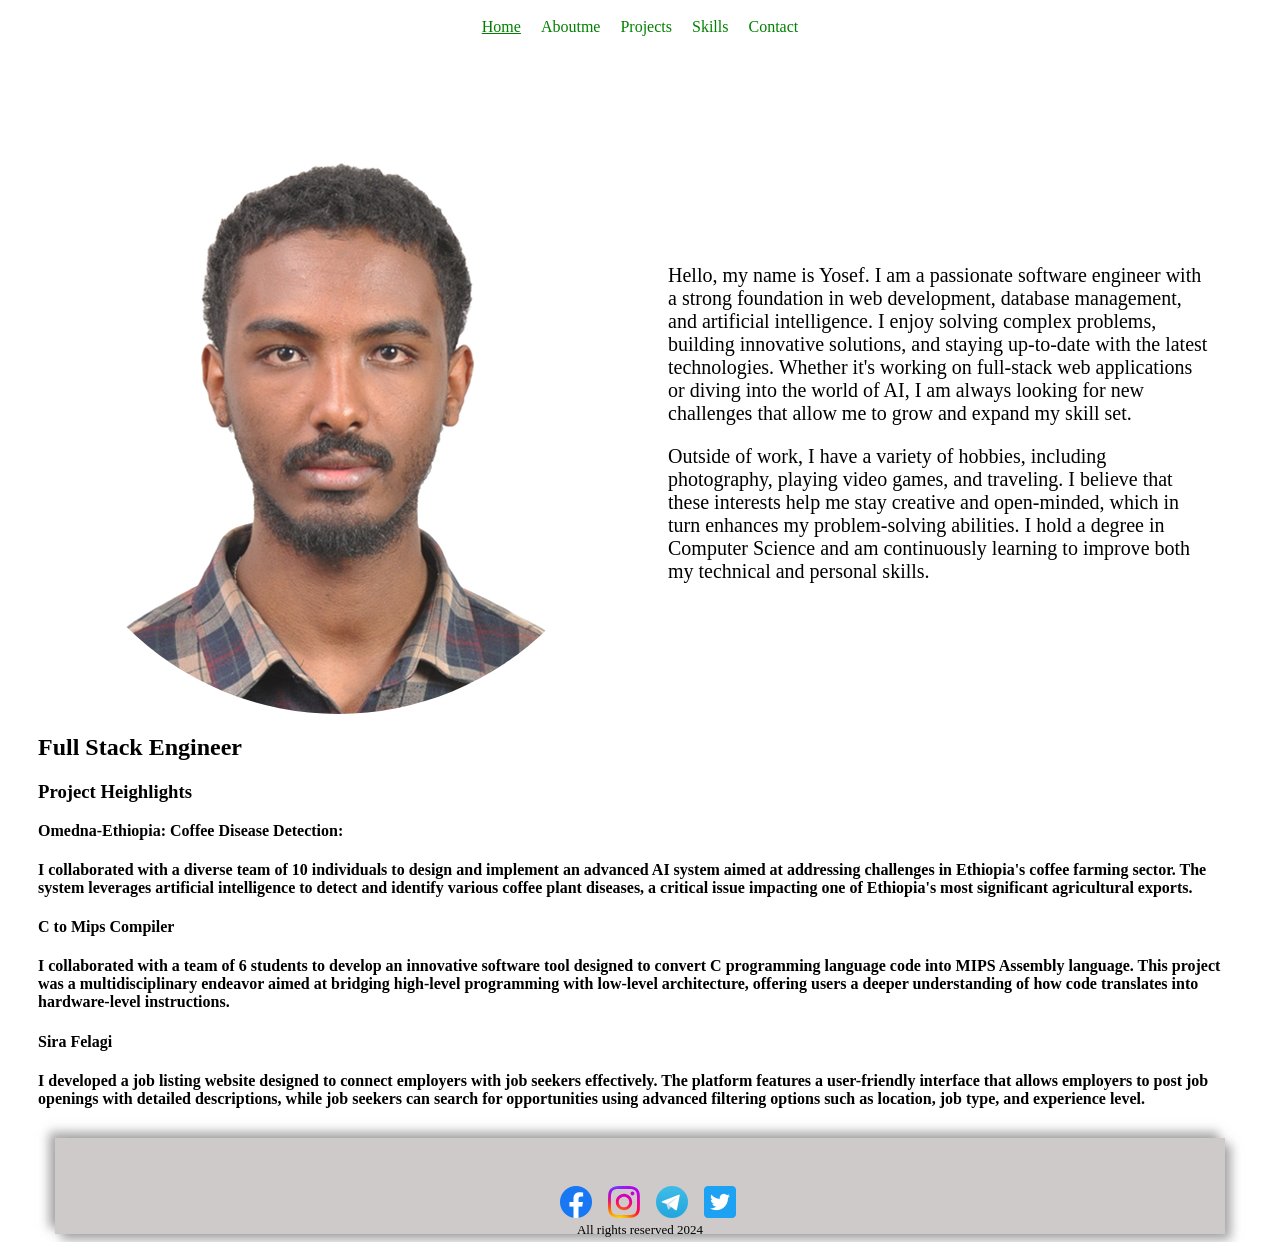
<file: src/index.html>
<!DOCTYPE html>
<html lang="en">
<head>
    <meta charset="UTF-8">
    <meta name="smart jobs" content="smart jobs search jobs">
    <meta http-equiv="X-UA-Compatible" content="IE=edge">
    <meta name="viewport" content="width=device-width, initial-scale=1.0">
    <link rel="stylesheet" href="./css/common.css">
    <link rel="stylesheet" href="./css/home.css">
    <title>Home</title>
</head>
<body lang="en"> 
    <header >
        <nav>
            <a  href="index.html" class="home">Home</a>
            <a  href="aboutme.html" >Aboutme</a>
            <a  href="projects.html" >Projects</a>
            <a  href="skills.html"  >Skills</a>
            <a  href="contact.html"> Contact</a>
        </nav>
    </header>

        <main >
           
            <section  class="main-content">
                <div class="top-part">
                    <img src="./images/DSC_1087 copy.JPG" alt="yosef image">
                    <div class="desc">  
                        <p class="desc1">Hello, my name is Yosef. I am a passionate software engineer with a strong foundation in web development, database management, and artificial intelligence. I enjoy solving complex problems, building innovative solutions, and staying up-to-date with the latest technologies. Whether it's working on full-stack web applications or diving into the world of AI, I am always looking for new challenges that allow me to grow and expand my skill set.</p>
                        <p>Outside of work, I have a variety of hobbies, including photography, playing video games, and traveling. I believe that these interests help me stay creative and open-minded, which in turn enhances my problem-solving abilities. I hold a degree in Computer Science and am continuously learning to improve both my technical and personal skills.</p>
                    </div>
                </div>
                <h2>Full Stack Engineer</h2>
                <h3>Project Heighlights</h3>
                <div class="project-heighlight">
                    <div class="project">
                        <h4>Omedna-Ethiopia: Coffee Disease Detection:</h2>
                        <h4>I collaborated with a diverse team of 10 individuals to design and implement an advanced AI system aimed at addressing challenges in Ethiopia's coffee farming sector. The system leverages artificial intelligence to detect and identify various coffee plant diseases, a critical issue impacting one of Ethiopia's most significant agricultural exports.</h2>
                    </div>
                
                    <div class="project">
                        <h4>C to Mips Compiler</h4>
                        <h4>I collaborated with a team of 6 students to develop an innovative software tool designed to convert C programming language code into MIPS Assembly language. This project was a multidisciplinary endeavor aimed at bridging high-level programming with low-level architecture, offering users a deeper understanding of how code translates into hardware-level instructions.</h4>
                    </div>
                
                    <div class="project">
                        <h4>Sira Felagi</h4>
                        <h4>I developed a job listing website designed to connect employers with job seekers effectively. The platform features a user-friendly interface that allows employers to post job openings with detailed descriptions, while job seekers can search for opportunities using advanced filtering options such as location, job type, and experience level.</h4>
                    </div>
                </div>

            </section>
        
    </main>

    
    <footer class="footer"> 
        <div class="footer__socials">
            <a href="http://facebook.com/"><img width="40px" src="./images/fb.png" alt="facebook icon"></a>
            <a href="http://instagram.com/"><img width="40px" src="./images/ig.svg" alt="instagram icon"></a>
            <a href="http://telegram.com/"><img width="40px" src="./images/tg.png" alt="telegam icon"></a>
            <a href="http://twitter.com/"><img width="40px" src="./images/tw.png" alt="twitter icon"></a>
        </div>
        <p>All rights reserved 2024</p>

    </footer>

    
    
</body>

</html>
</file>
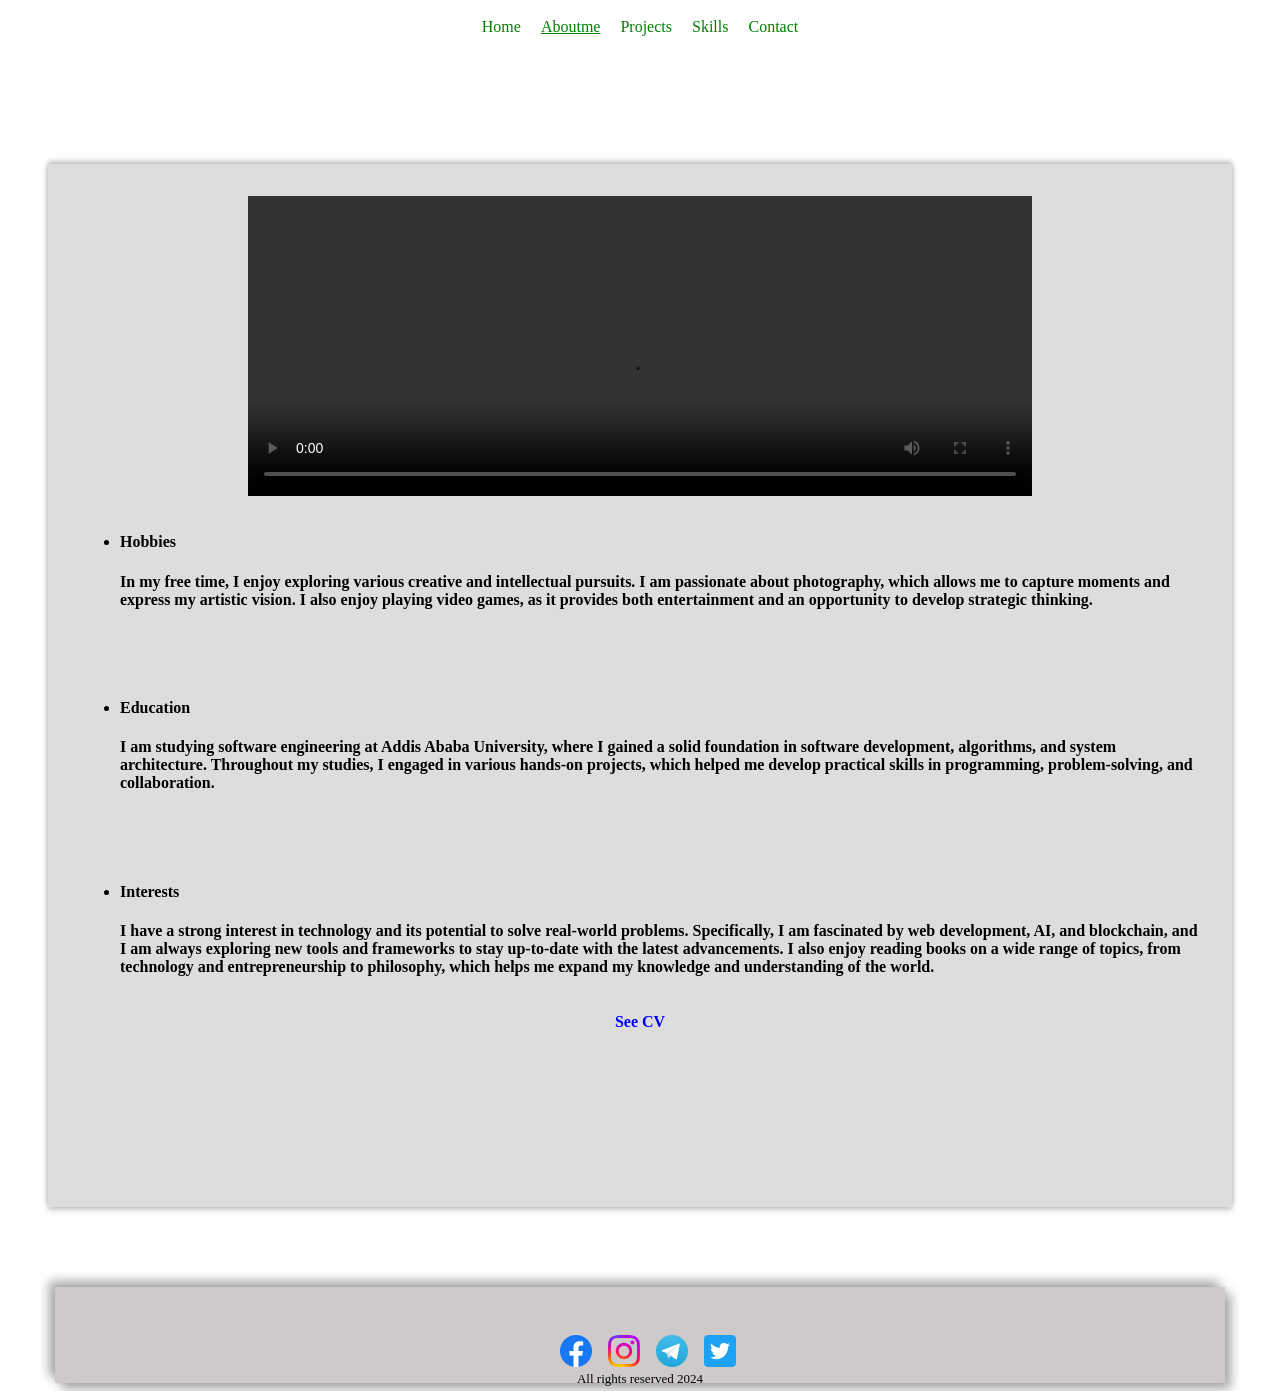
<file: src/aboutme.html>
<!DOCTYPE html>
<html lang="en">
<head>
    <meta charset="UTF-8">
    <meta name="smart jobs" content="smart jobs search jobs">
    <meta http-equiv="X-UA-Compatible" content="IE=edge">
    <meta name="viewport" content="width=device-width, initial-scale=1.0">
    <link rel="stylesheet" href="./css/about.css">
    <link rel="stylesheet" href="./css/common.css">
    <link rel="stylesheet" href="./css/proSkill.css">
    <title>Aboutme</title>
</head>

<body lang="en"> 
    <header > 
        <nav>
            <a  href="index.html" >Home</a>
            <a  href="aboutme.html" class="home">Aboutme</a>
            <a  href="projects.html" >Projects</a>
            <a  href="skills.html" >Skills</a>
            <a  href="contact.html"> Contact</a>
        </nav>
    </header> 

        <main class="main-content" >
            <section  class="main-content__results">
                <video class="main-content__video"   src="./videos/introduction.mp4" alt="Video about Smart Jobs" controls></video>
                <ul class="search-results"> 
                    <li>
                        <div>
                            <h4>Hobbies</span></h4>
                            <h4>In my free time, I enjoy exploring various creative and intellectual pursuits. I am passionate about photography, which allows me to capture moments and express my artistic vision. I also enjoy playing video games, as it provides both entertainment and an opportunity to develop strategic thinking.</h4>
                        </div>
                    </li>

                    <li>
                        <div>
                            <h4>Education</h4>
                            <h4>I am studying software engineering at Addis Ababa University, where I gained a solid foundation in software development, algorithms, and system architecture. Throughout my studies, I engaged in various hands-on projects, which helped me develop practical skills in programming, problem-solving, and collaboration. </h4>
                        </div>
                    </li>

                    <li>
                        <div>
                            <h4>Interests</h4>
                            <h4>I have a strong interest in technology and its potential to solve real-world problems. Specifically, I am fascinated by web development, AI, and blockchain, and I am always exploring new tools and frameworks to stay up-to-date with the latest advancements. I also enjoy reading books on a wide range of topics, from technology and entrepreneurship to philosophy, which helps me expand my knowledge and understanding of the world.</h4>
                        </div>
                    </li>

                </ul>
               <a href="https://docs.google.com/document/d/10a6tHbiUsS02ksrS1X-B3VXquWQlcApHt9sVVt-dNhY/edit?tab=t.0" target="_blank" style="color: blue;text-decoration: none; font-weight: bold;">See CV</a>

            </section>
        
    </main>

    
    <footer class="footer"> 
        <div class="footer__socials">
            <a href="http://facebook.com/"><img width="40px" src="./images/fb.png" alt="facebook icon"></a>
            <a href="http://instagram.com/"><img width="40px" src="./images/ig.svg" alt="instagram icon"></a>
            <a href="http://telegram.com/"><img width="40px" src="./images/tg.png" alt="telegam icon"></a>
            <a href="http://twitter.com/"><img width="40px" src="./images/tw.png" alt="twitter icon"></a>
        </div>
        <p>All rights reserved 2024</p>

    </footer>
</body>

</html>
</file>
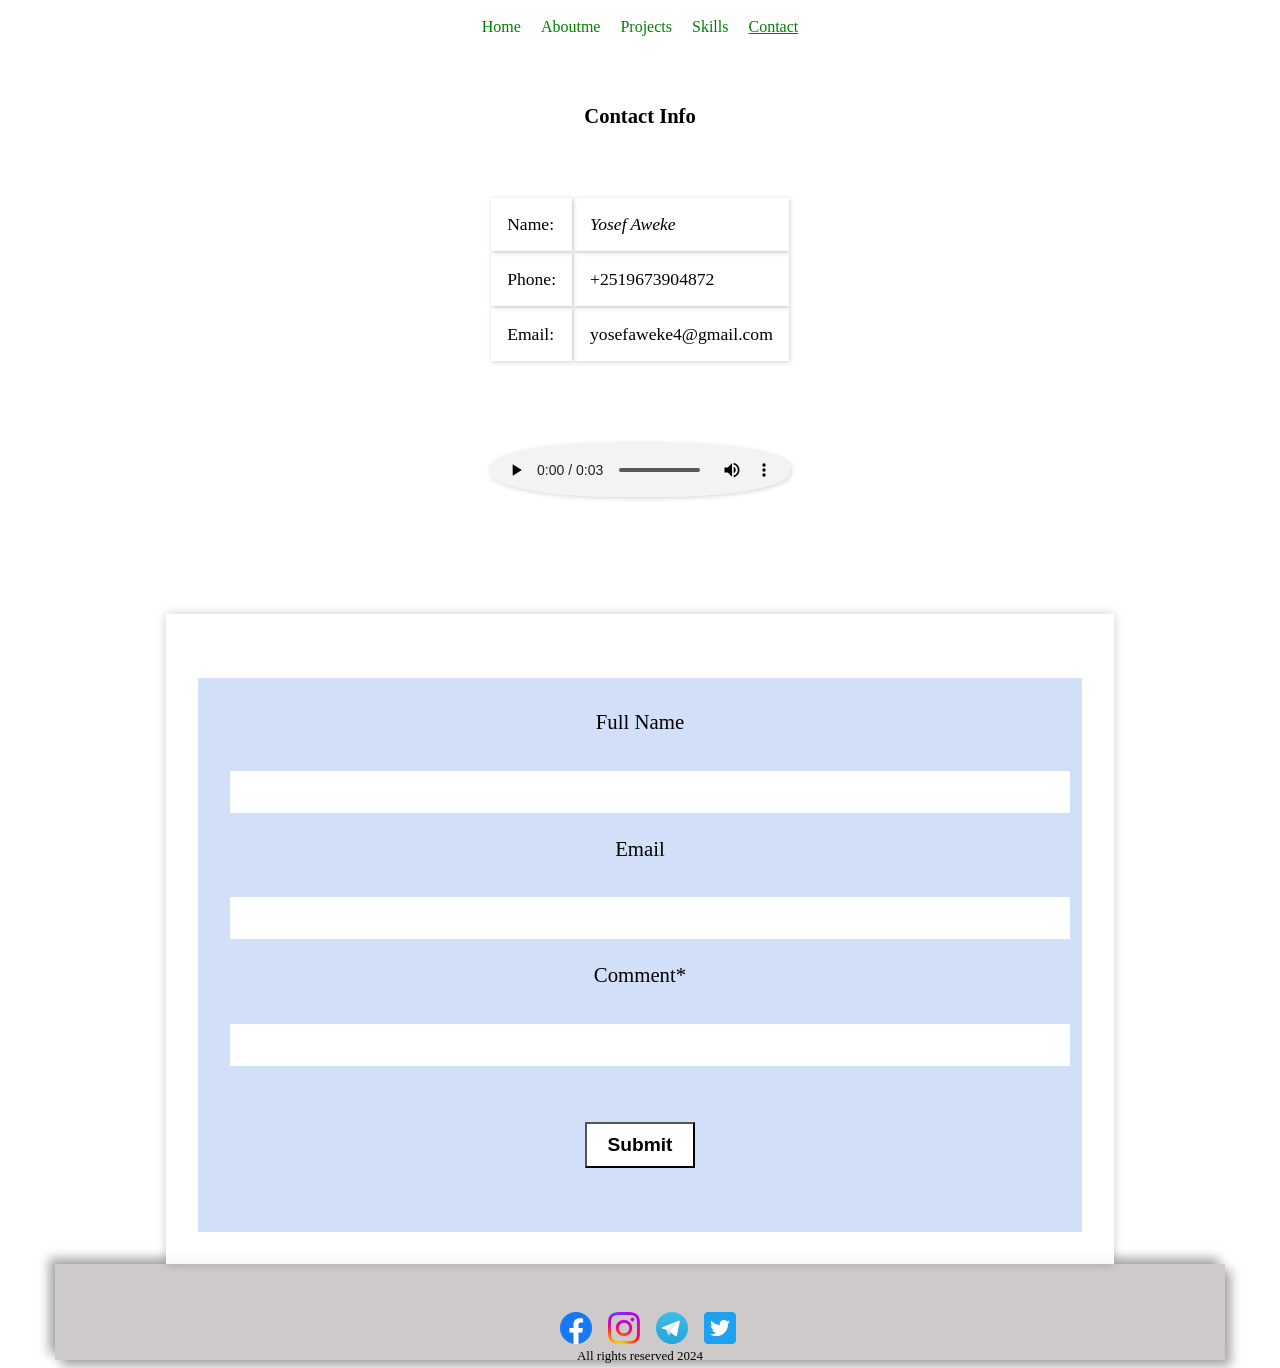
<file: src/contact.html>
<!DOCTYPE html>
<html lang="en">
<head>
    <meta charset="UTF-8">
    <meta name="smart jobs" content="smart jobs search jobs">
    <meta http-equiv="X-UA-Compatible" content="IE=edge">
    <meta name="viewport" content="width=device-width, initial-scale=1.0">
    <link rel="stylesheet" href="./css/contact.css">
    <link rel="stylesheet" href="./css/common.css">
    <title>Contact</title>
</head>

<body lang="en">
    <header >
        <nav>
            <a  href="index.html" >Home</a>
            <a  href="aboutme.html" >Aboutme</a>
            <a  href="projects.html" >Projects</a>
            <a  href="skills.html" >Skills</a>
            <a  href="contact.html" class="home"> Contact</a>
        </nav>
    </header>

    <main class="main-content main-content--contact">

        <section  class="contact-info" >

            <div class="contact"><h3>Contact Info</h3></div>
                <table class="contact-info__table">
                    <tr><td>Name:</td><td><address>Yosef Aweke</address></td></tr>
                    <tr><td>Phone:</td><td>+2519673904872</td></tr>
                    <tr><td>Email:</td><td>yosefaweke4@gmail.com</td></tr>
                </table>
            </div>
            <div class="audio audio--contact">
                <audio src="./audio/contact.mp3" alt="our contact information in audio" controls></audio>
            </div>

            <div class="feedback-form" >
                <form action="submit">
                        
                    <div>
                        <label for="first-name">Full Name </label>
                        <p class="error" id="error-first"></p>
                        <input type="text" name="first-name" id="fullname" required><br>
                    
                    </div>
                    
                    <div>
                        <label for="company-email">Email</label>
                        <p class="error" id="error-comp-email"></p>
                        <input type="email" name="company-email" id="email"><br>
                    </div> 

                    <div>
                        <label for="comment">Comment* </label>
                        <p class="error" id="error-comment"></p>
                        <input type="text" name="comment" id="comment" required><br>
                    </div>

                    <button class="btn btn--submit" type="button" onclick="validateFeedback()">Submit</button>
                </form>
            </div>
        </section>
</main>

    
    <footer class="footer"> 
        <div class="footer__socials">
            <a href="http://facebook.com/"><img width="40px" src="./images/fb.png" alt="facebook icon"></a>
            <a href="http://instagram.com/"><img width="40px" src="./images/ig.svg" alt="instagram icon"></a>
            <a href="http://telegram.com/"><img width="40px" src="./images/tg.png" alt="telegam icon"></a>
            <a href="http://twitter.com/"><img width="40px" src="./images/tw.png" alt="twitter icon"></a>
        </div>
        <p>All rights reserved 2024</p>

    </footer>

    
    <script src="js/index.js"></script>
</body>

</html>
</file>
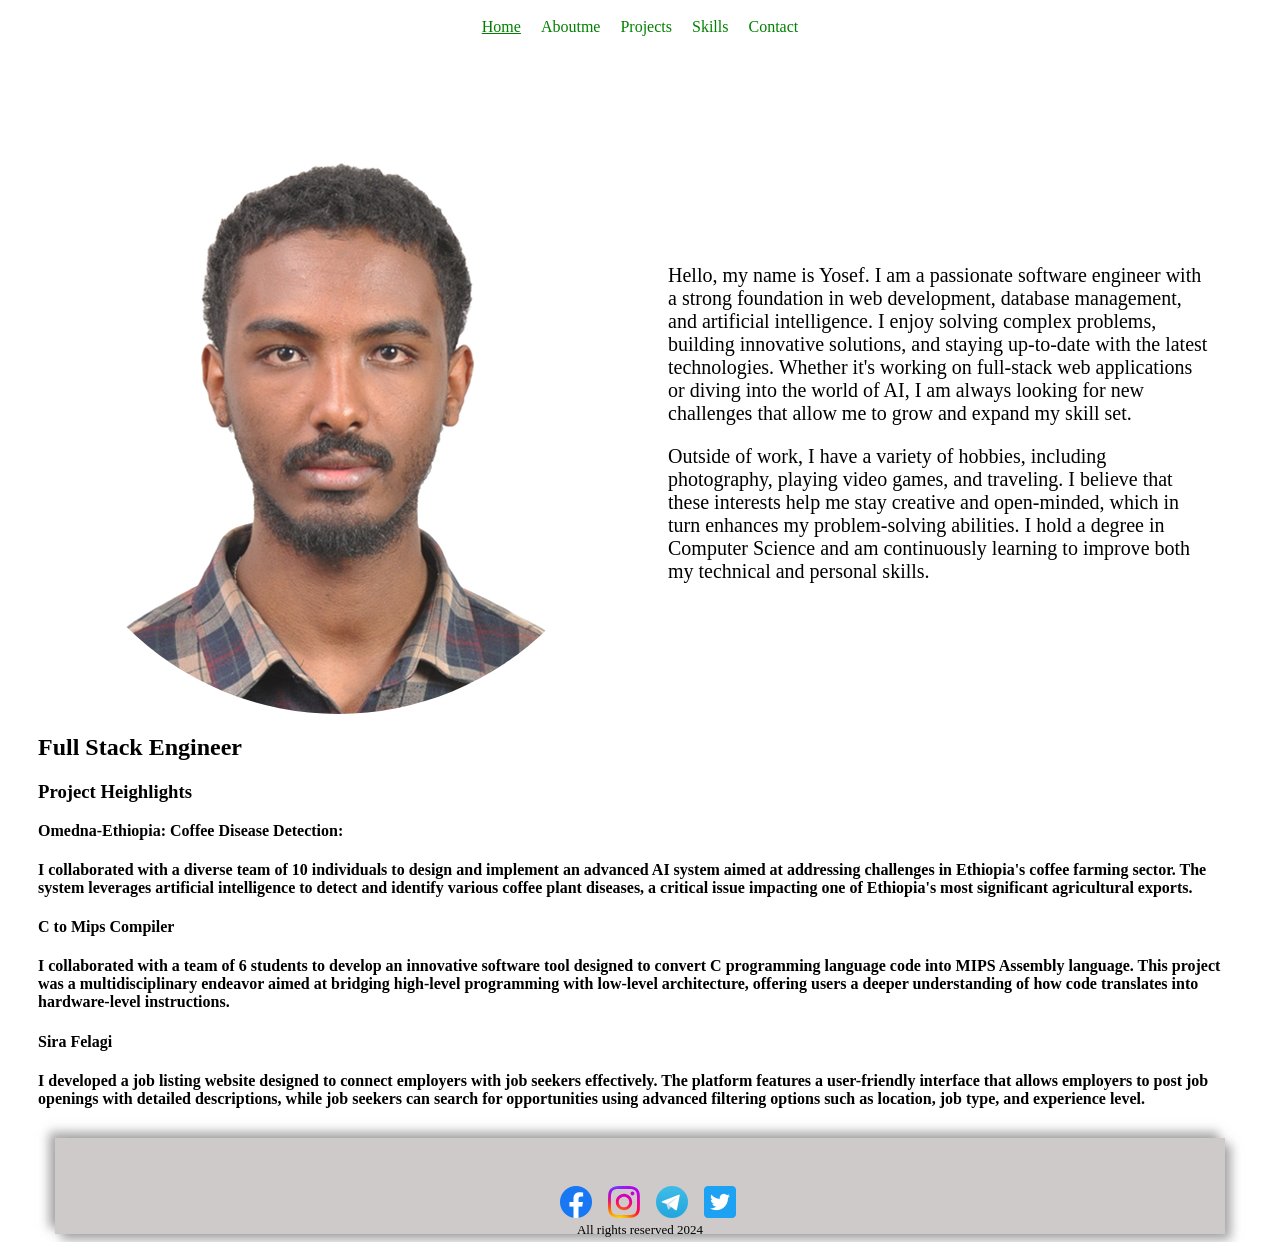
<file: src/home.html>
<!DOCTYPE html>
<html lang="en">
<head>
    <meta charset="UTF-8">
    <meta name="smart jobs" content="smart jobs search jobs">
    <meta http-equiv="X-UA-Compatible" content="IE=edge">
    <meta name="viewport" content="width=device-width, initial-scale=1.0">
    <link rel="stylesheet" href="./css/common.css">
    <link rel="stylesheet" href="./css/home.css">
    <title>Home</title>
</head>
<body lang="en"> 
    <header >
        <nav>
            <a  href="home.html" class="home">Home</a>
            <a  href="aboutme.html" >Aboutme</a>
            <a  href="projects.html" >Projects</a>
            <a  href="skills.html"  >Skills</a>
            <a  href="contact.html"> Contact</a>
        </nav>
    </header>

        <main >
           
            <section  class="main-content">
                <div class="top-part">
                    <img src="./images/DSC_1087 copy.JPG" alt="yosef image">
                    <div class="desc">  
                        <p class="desc1">Hello, my name is Yosef. I am a passionate software engineer with a strong foundation in web development, database management, and artificial intelligence. I enjoy solving complex problems, building innovative solutions, and staying up-to-date with the latest technologies. Whether it's working on full-stack web applications or diving into the world of AI, I am always looking for new challenges that allow me to grow and expand my skill set.</p>
                        <p>Outside of work, I have a variety of hobbies, including photography, playing video games, and traveling. I believe that these interests help me stay creative and open-minded, which in turn enhances my problem-solving abilities. I hold a degree in Computer Science and am continuously learning to improve both my technical and personal skills.</p>
                    </div>
                </div>
                <h2>Full Stack Engineer</h2>
                <h3>Project Heighlights</h3>
                <div class="project-heighlight">
                    <div class="project">
                        <h4>Omedna-Ethiopia: Coffee Disease Detection:</h2>
                        <h4>I collaborated with a diverse team of 10 individuals to design and implement an advanced AI system aimed at addressing challenges in Ethiopia's coffee farming sector. The system leverages artificial intelligence to detect and identify various coffee plant diseases, a critical issue impacting one of Ethiopia's most significant agricultural exports.</h2>
                    </div>
                
                    <div class="project">
                        <h4>C to Mips Compiler</h4>
                        <h4>I collaborated with a team of 6 students to develop an innovative software tool designed to convert C programming language code into MIPS Assembly language. This project was a multidisciplinary endeavor aimed at bridging high-level programming with low-level architecture, offering users a deeper understanding of how code translates into hardware-level instructions.</h4>
                    </div>
                
                    <div class="project">
                        <h4>Sira Felagi</h4>
                        <h4>I developed a job listing website designed to connect employers with job seekers effectively. The platform features a user-friendly interface that allows employers to post job openings with detailed descriptions, while job seekers can search for opportunities using advanced filtering options such as location, job type, and experience level.</h4>
                    </div>
                </div>

            </section>
        
    </main>

    
    <footer class="footer"> 
        <div class="footer__socials">
            <a href="http://facebook.com/"><img width="40px" src="./images/fb.png" alt="facebook icon"></a>
            <a href="http://instagram.com/"><img width="40px" src="./images/ig.svg" alt="instagram icon"></a>
            <a href="http://telegram.com/"><img width="40px" src="./images/tg.png" alt="telegam icon"></a>
            <a href="http://twitter.com/"><img width="40px" src="./images/tw.png" alt="twitter icon"></a>
        </div>
        <p>All rights reserved 2024</p>

    </footer>

    
    
</body>

</html>
</file>
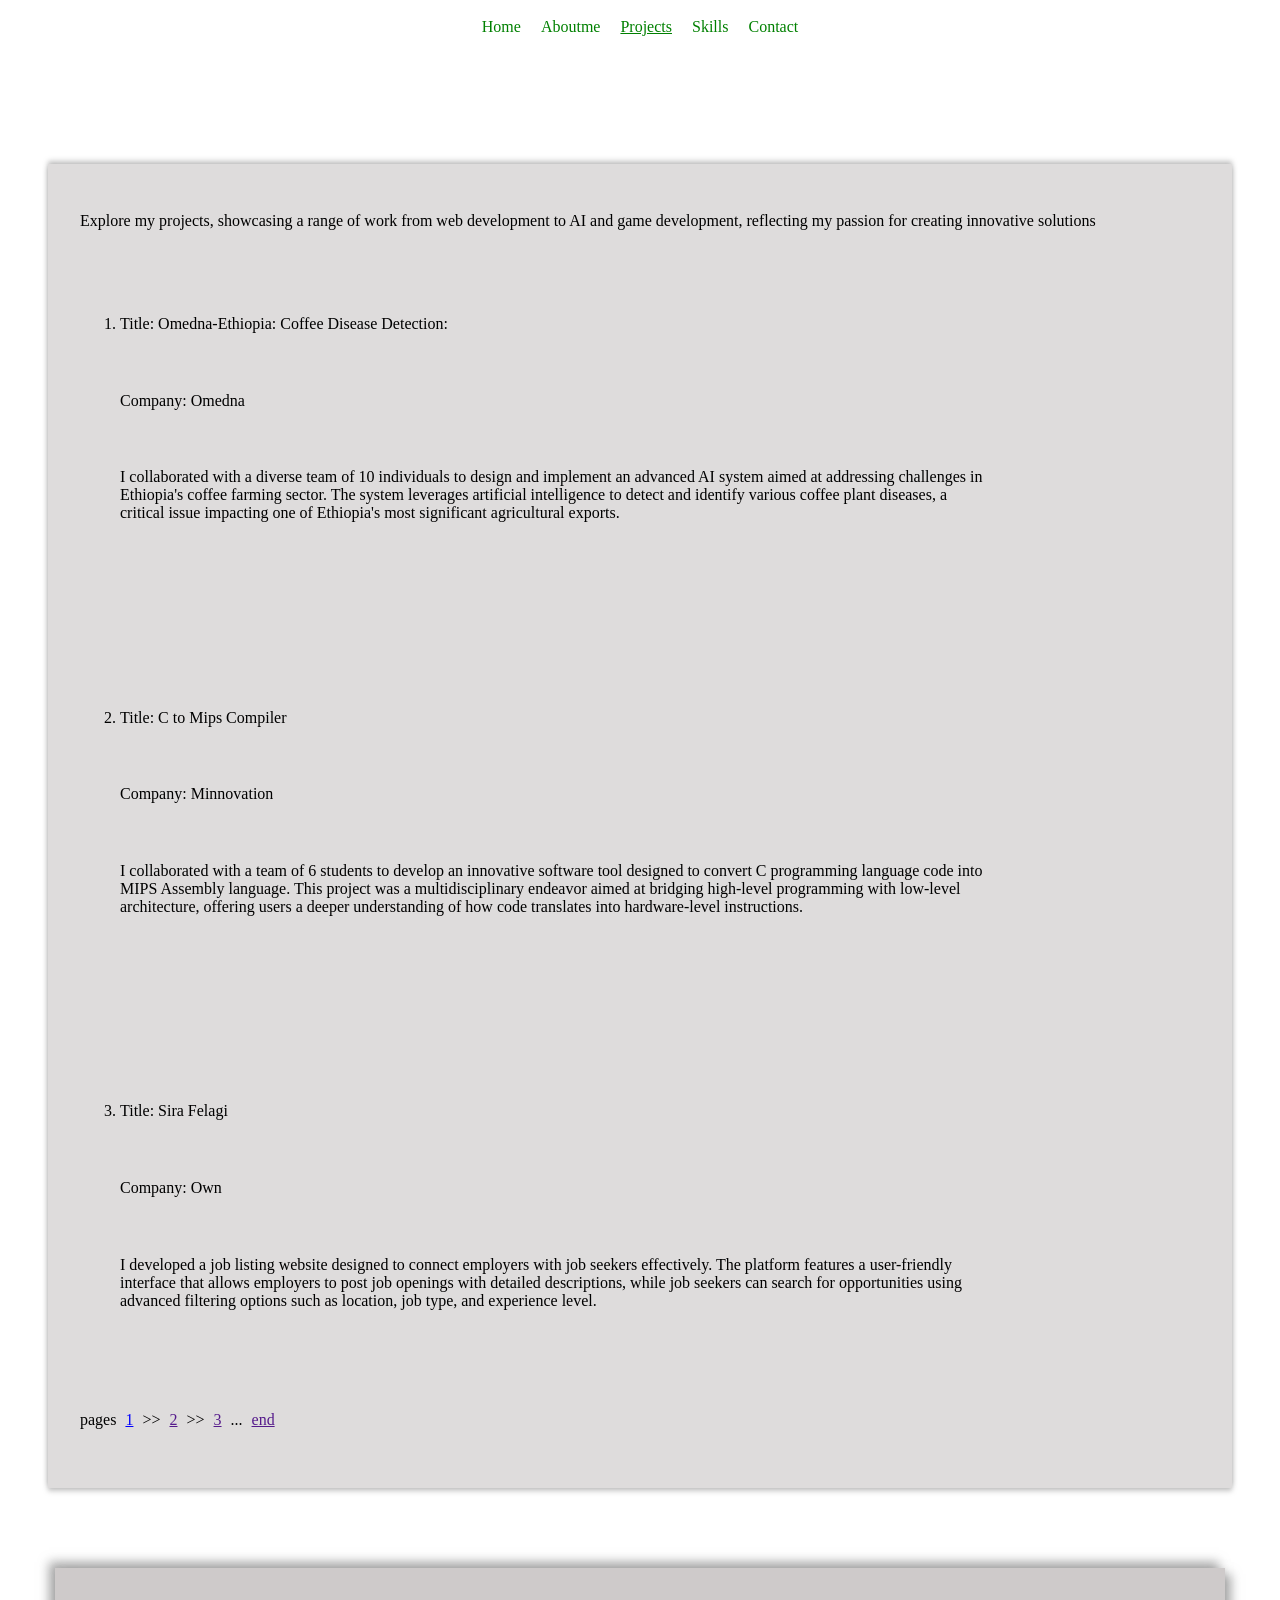
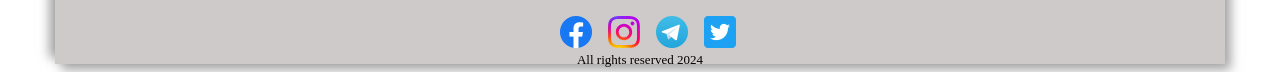
<file: src/projects.html>
<!DOCTYPE html>
<html lang="en">
<head>
    <meta charset="UTF-8">
    <meta name="smart jobs" content="smart jobs search jobs">
    <meta http-equiv="X-UA-Compatible" content="IE=edge">
    <meta name="viewport" content="width=device-width, initial-scale=1.0">
    <link rel="stylesheet" href="./css/common.css">
    <link rel="stylesheet" href="./css/proSkill.css">
    <title>Projects</title>
</head>

<body lang="en">
    <header >
        <nav>
            <a href="index.html" >Home</a>
            <a href="aboutme.html" >Aboutme</a>
            <a href="projects.html"  class="home">Projects</a>
            <a href="skills.html" >Skills</a>
            <a href="contact.html"> Contact</a>
        </nav>
    </header>

        <main class="main-content" >
           
            <section >
                <p>Explore my projects, showcasing a range of work from web development to AI and game development, reflecting my passion for creating innovative solutions</p>
                <ol class="search-results">
                    <li>
                        <div class="search-results__result">
                            <h4>Title: <span>Omedna-Ethiopia: Coffee Disease Detection:</span></h2>
                            <h4>Company: <span>Omedna</span></h2>
                            <h4>I collaborated with a diverse team of 10 individuals to design and implement an advanced AI system aimed at addressing challenges in Ethiopia's coffee farming sector. The system leverages artificial intelligence to detect and identify various coffee plant diseases, a critical issue impacting one of Ethiopia's most significant agricultural exports.</h2>
                        </div>
                    </li>

                    <li>
                        <div class="search-results__result">
                            <h4>Title: <span>C to Mips Compiler</span></h4>
                            <h4>Company: <span>Minnovation</span></h4>
                            <h4>I collaborated with a team of 6 students to develop an innovative software tool designed to convert C programming language code into MIPS Assembly language. This project was a multidisciplinary endeavor aimed at bridging high-level programming with low-level architecture, offering users a deeper understanding of how code translates into hardware-level instructions.</h4>
                        </div>
                    </li>

                    <li>
                        <div class="search-results__result">
                            <h4>Title: <span>Sira Felagi</span></h4>
                            <h4>Company: <span>Own</span></h4>
                            <h4>I developed a job listing website designed to connect employers with job seekers effectively. The platform features a user-friendly interface that allows employers to post job openings with detailed descriptions, while job seekers can search for opportunities using advanced filtering options such as location, job type, and experience level.</h4>
                        </div>
                    </li>

                </ol>

                <h5 class="pages">pages <a class="pages__nav" href="">1</a> >> <a href="">2</a> >> <a href="">3</a> ... <a href="">end</a></h5>
            </section>
        
    </main>

    
    <footer class="footer"> 
        <div class="footer__socials">
            <a href="http://facebook.com/"><img width="40px" src="./images/fb.png" alt="facebook icon"></a>
            <a href="http://instagram.com/"><img width="40px" src="./images/ig.svg" alt="instagram icon"></a>
            <a href="http://telegram.com/"><img width="40px" src="./images/tg.png" alt="telegam icon"></a>
            <a href="http://twitter.com/"><img width="40px" src="./images/tw.png" alt="twitter icon"></a>
        </div>
        <p>All rights reserved 2024</p>

    </footer>

    
    
</body>

</html>
</file>
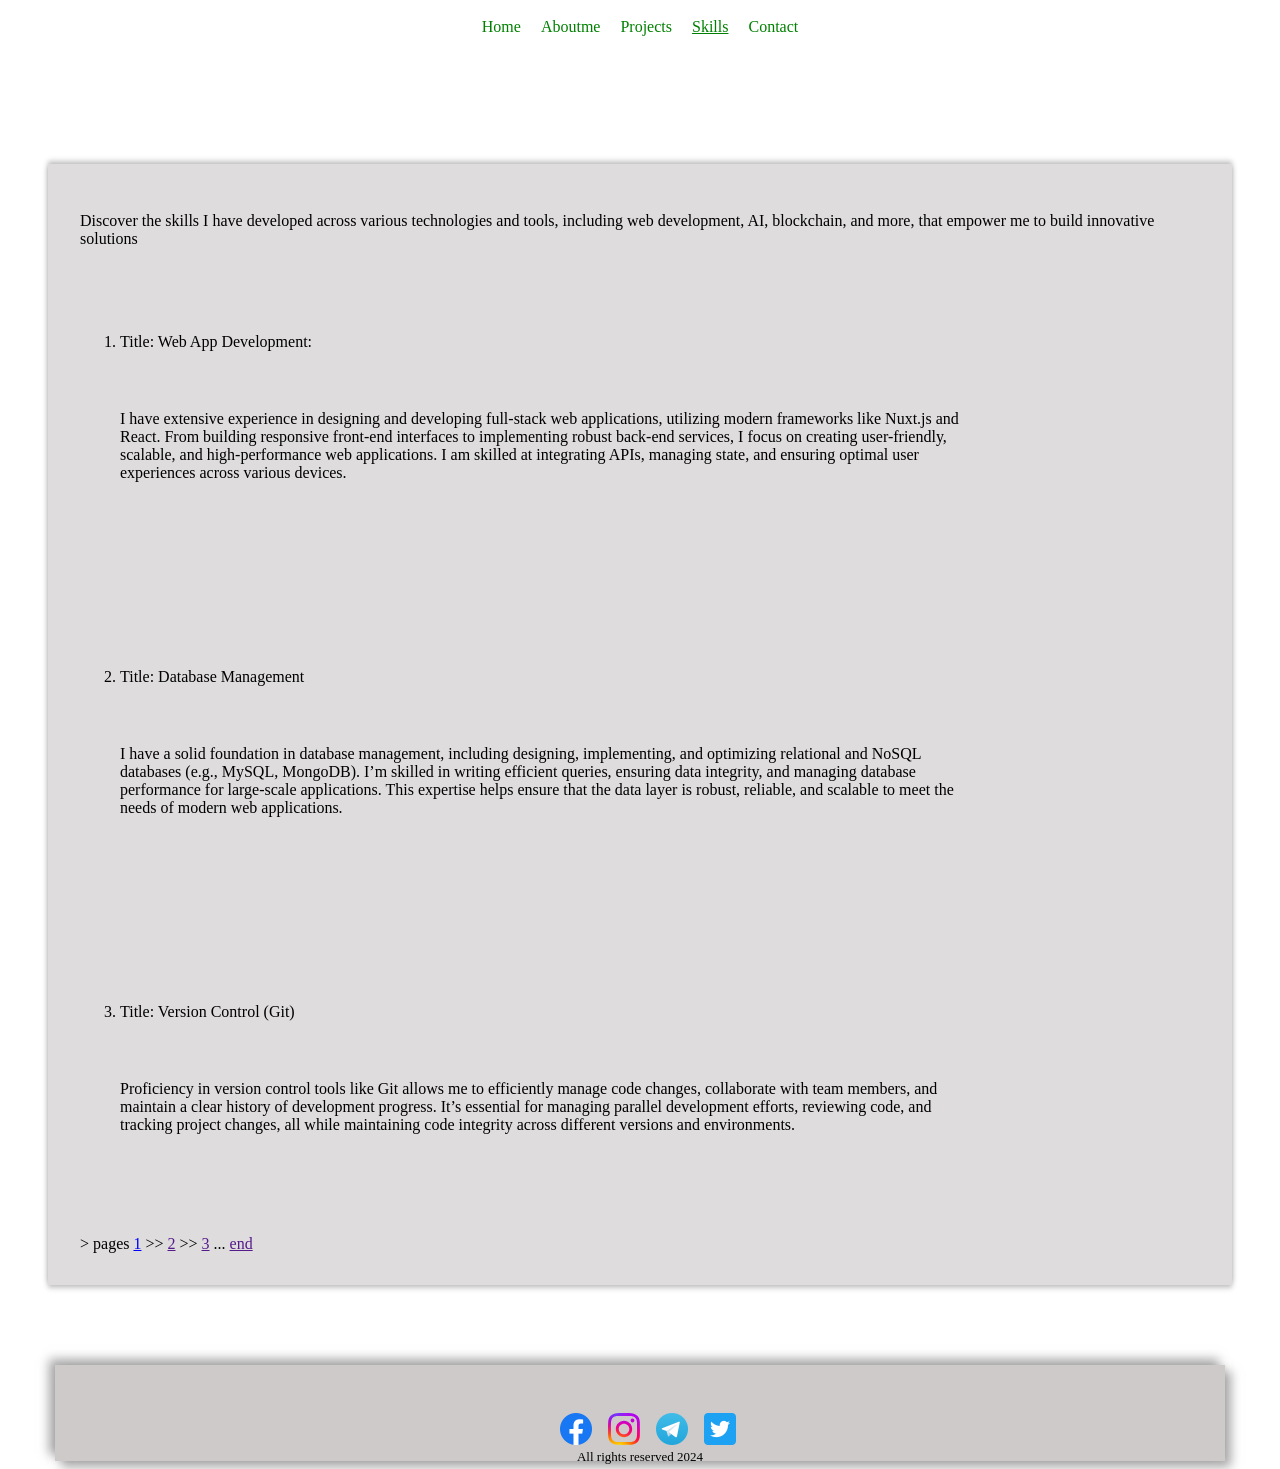
<file: src/skills.html>
<!DOCTYPE html>
<html lang="en">
<head>
    <meta charset="UTF-8">
    <meta name="smart jobs" content="smart jobs search jobs">
    <meta http-equiv="X-UA-Compatible" content="IE=edge">
    <meta name="viewport" content="width=device-width, initial-scale=1.0">
    <link rel="stylesheet" href="./css/common.css">
    <link rel="stylesheet" href="./css/proSkill.css">
    <title>Skills</title>
</head>

<body lang="en">
    <header >
        <nav>
            <a  href="index.html" >Home</a>
            <a  href="aboutme.html" >Aboutme</a>
            <a  href="projects.html" >Projects</a>
            <a  href="skills.html" class="home">Skills</a>
            <a  href="contact.html"> Contact</a>
        </nav>
    </header>

        <main class="main-content">
           
            <section  class="main-content__results">
                <p>Discover the skills I have developed across various technologies and tools, including web development, AI, blockchain, and more, that empower me to build innovative solutions</p>               
                <ol class="search-results">
                    <li>
                        <div class="search-results__result">
                            <h4>Title: <span>Web App Development:</span></h2>
                            <h4>I have extensive experience in designing and developing full-stack web applications, utilizing modern frameworks like Nuxt.js and React. From building responsive front-end interfaces to implementing robust back-end services, I focus on creating user-friendly, scalable, and high-performance web applications. I am skilled at integrating APIs, managing state, and ensuring optimal user experiences across various devices.</h2>
                        </div>
                    </li>

                    <li>
                        <div class="search-results__result">
                            <h4>Title: <span>Database Management</span></h4>
                            <h4>I have a solid foundation in database management, including designing, implementing, and optimizing relational and NoSQL databases (e.g., MySQL, MongoDB). I’m skilled in writing efficient queries, ensuring data integrity, and managing database performance for large-scale applications. This expertise helps ensure that the data layer is robust, reliable, and scalable to meet the needs of modern web applications.</h4>
                        </div>
                    </li>

                    <li>
                        <div class="search-results__result">
                            <h4>Title: <span>Version Control (Git)</span></h4>
                            <h4>Proficiency in version control tools like Git allows me to efficiently manage code changes, collaborate with team members, and maintain a clear history of development progress. It’s essential for managing parallel development efforts, reviewing code, and tracking project changes, all while maintaining code integrity across different versions and environments.</h4>
                        </div>
                    </li>

                </ol>
                <h5 class="pages"> </h5>> pages <a class="pages__nav"  href="">1</a> >> <a href="">2</a> >> <a href="">3</a> ... <a href="">end</a></h5>
            </section>
        
    </main>

    
    <footer class="footer" > 
        <div class="footer__socials" >
            <a href="http://facebook.com/"><img width="40px" src="./images/fb.png" alt="facebook icon"></a>
            <a href="http://instagram.com/"><img width="40px" src="./images/ig.svg" alt="instagram icon"></a>
            <a href="http://telegram.com/"><img width="40px" src="./images/tg.png" alt="telegam icon"></a>
            <a href="http://twitter.com/"><img width="40px" src="./images/tw.png" alt="twitter icon"></a>
        </div>
        <p>All rights reserved 2024</p>

    </footer>

    
    
</body>

</html>
</file>
<file: src/css/common.css>
header{
    display: flex;
    width: 90%;
    align-items: center;
    padding:3rem 1rem;
    justify-content: space-around;
    gap: 1rem;
    margin: auto; 
    margin-top: 0%;
    padding-top: 10px;

}
nav{
    display: flex;
    flex-wrap: wrap;
    gap: 20px;
}
header nav a{
    text-decoration: none;
    color: green;
}

.footer{
    display: flex;
    flex-direction: column;
    width: 90%;
    align-items: center;
    padding:3rem 1rem;
    justify-content: space-around;
    box-shadow: 6px 6px 10px rgba(111, 111, 111,0.6),-6px -6px 10px rgba(111, 111, 111,0.6);
    background-color: rgba(93, 81, 81,0.3);
    gap: 0px;
    margin: auto;
    height: 0px; 
}
.footer__socials{
    display: flex;
    flex-wrap: wrap;
    margin: 0 0 0 0;
}

.footer__socials a img{
    width: 2rem;
    margin-left: 1rem;
}  
.footer p{
    margin: 0 0 0 0;
    font-size: small;
}
.error{
    color: red;
    font-size: 1.1rem;
    margin-bottom: -1rem;
    padding: 10px;
}
.home{
    text-decoration: underline;
}
</file>
<file: src/css/home.css>
.top-part{
    display: flex;
    gap: 30px;
}
.top-part img {
    border-radius: 50%;
}
.desc{
    align-items: center;
    justify-content: center;
    margin-right: 30px;
} 
.desc1{
    margin-top: 150px;
}
p{
    font-size: 20px;
}
.main-content{
    margin: 30px;
}
.project h4{
    margin-top: 0px;
    padding-top: 0px;
}
@media (max-width: 768px) {
.top-part{
    display: flex;
    flex-direction: column;
    gap: 30px;
    align-items: center;
    justify-content: center;

}
.top-part, img{
    width: 400px;
}
.desc{
    padding-top: 20px;
}
}
</file>
<file: src/css/about.css>
.main-content__video{
    width: 70%;
    margin: auto;
    padding: auto;
    height: 300px;

}

.main-content{ 
    display: grid;
    padding: 2rem;
    margin: 2rem auto;
    max-width: 100%;
    min-width: 200px;
    grid-template-rows: auto auto auto auto;
    gap: 3rem; 
    background-color: rgb(248, 247, 247);
    padding-bottom: 0px;
}
.main-content__results {
    display: flex;
    flex-direction: column;
    justify-content: center;
    align-items: center;
}
.main-content__title,.heading,.contact-info {
    margin: auto;
    margin-bottom: 0;
    font-weight: 400;
}
.main-content__image{ 
    width: 70%;
    margin: auto;
}
</file>
<file: src/css/proSkill.css>
.main-content{

    width: 90%;
    max-width: 70rem;
    margin: 5rem auto;
    background: rgba(93, 81, 81,0.2);
    padding: 2rem;
    box-shadow: 0 3px 5px rgba(111, 111, 111,0.4),0 -3px 5px rgba(111, 111, 111,0.4);
}
.search-results {
    display: flex;
    flex-direction: column;
    gap: 3rem;
}

.main-content__results h1{
    margin: 1rem 0;
}

.search-results__result{
    width: 80%;
    display: flex;
    flex-direction: column;
    gap: 1rem;
    padding: 3rem 0;
}

.search-results__result h4{
    font-weight: 300;
}

.pages{
    margin-top: 2rem;
    font-size: 1rem;
    font-weight: 400;
    word-spacing: 5px;
}

.pages__nav{
    color: blue;
}
</file>
<file: src/css/contact.css>
.main-content--contact{
    display: block;
    width: 100%;
}
.feedback-form{
    width: 70%;
    margin-top: 5rem;
    margin-bottom: 3    rem;
    text-align: center;
    background-color: rgba(255, 255, 255, 0.9);
    padding: 2rem;
    box-shadow: 1px -1px 10px rgba(5, 5, 5,0.1),-1px 1px 10px rgba(5, 5, 5,0.1);
}
.feedback-form form{
    margin-top: 2rem;
    display: flex;
    flex-direction: column;
    font-size: 1.3rem;
    padding: 2rem;
    background-color: rgba(104, 150, 235,0.3);
}
.feedback-form form div{
    display: flex;
    flex-direction: column;
}
.feedback-form form div input{
    font-size: 1.2rem;
    padding: 5px 10px;
    color: black;
    background-color: white;
    height: 2rem;
    width: 100%;
    margin-top: 15px;
    border: none;
}


.heading{
    font-size: 1.6rem;
    color: rgb(107, 107, 107);
    text-align: center;
    margin: 0 0 3rem 0;
}
.btn{
    width: fit-content;
    padding: 10px 20px;
    background-color: white;
    margin: 2rem auto;
    color: black;
    font-size: 1.2rem;
    font-weight: 600;
}

.btn:hover{
    color: white;
    background-color: black;
    transition: 0.3s;
    cursor: pointer;
}
.contact-info{
    font-size: 1.1rem;
    display: flex;
    flex-direction: column;
    align-items: center;
    justify-content: center;
}

.contact-info__table{
    margin: 3rem auto;
}

.contact-info__table td{
    padding: 1rem;
    box-shadow: 1px 1px 5px rgba(25, 25, 25,0.2);
    overflow-wrap: break-word;
}

.audio{
    margin: 2rem auto;
    width: fit-content;
}

.audio audio{
    border-radius: 45%;
    box-shadow: 1px 1px 5px rgba(25, 25, 25,0.2);
}
.contact{
    display: flex;
    align-items: center;
    justify-content: center;
}
</file>
